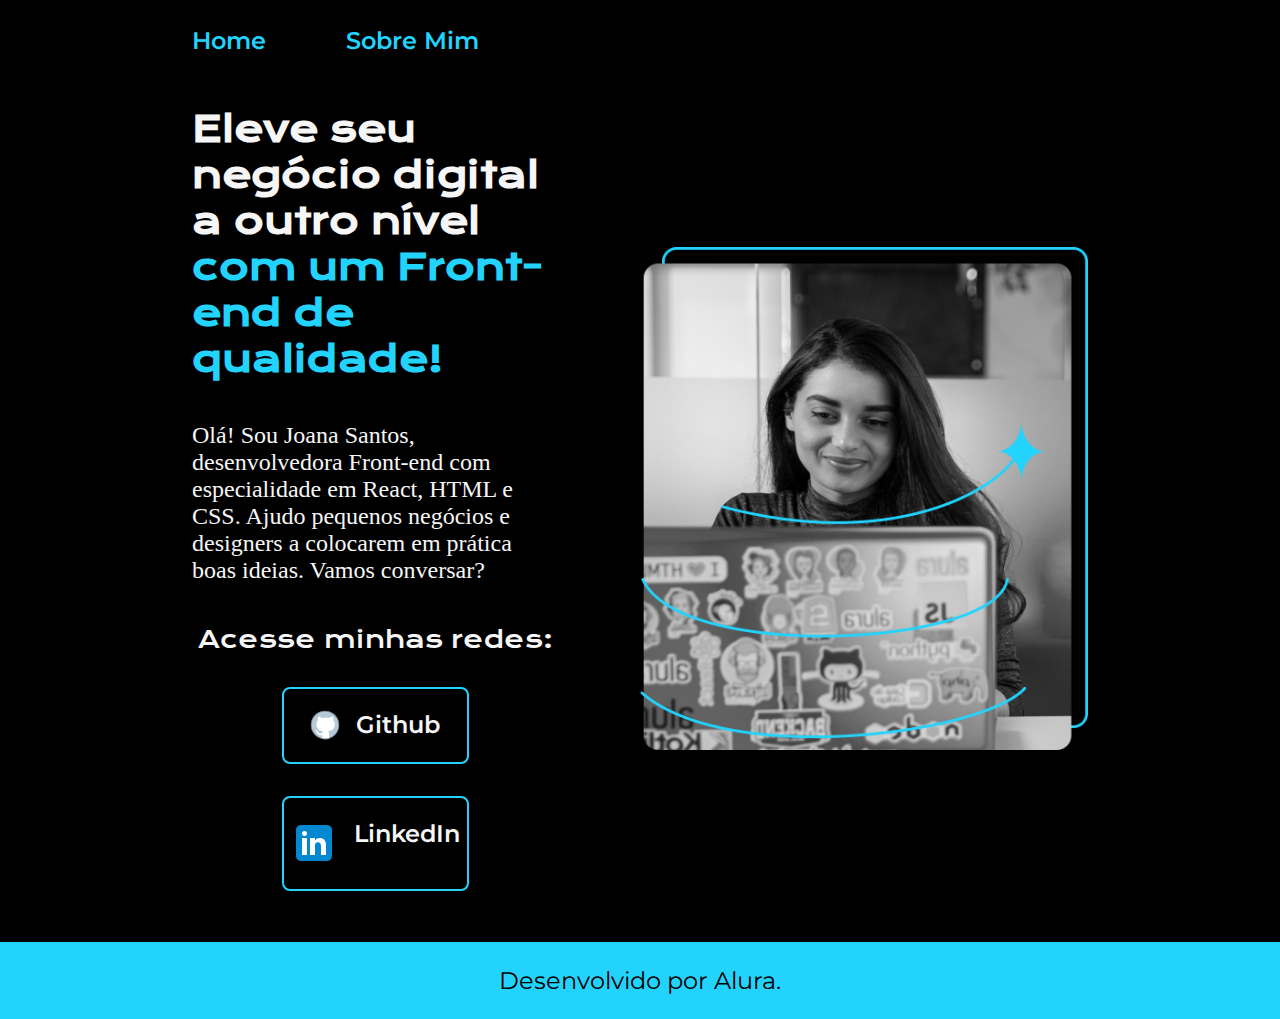
<file: index.html>
<!DOCTYPE html>
<html lang="pt-br">
<head> 
    <meta charset="UTF-8">
    <meta name="viewport" content="width=device-width, initial-scale=1.0">
    <meta http-equiv="X-UA-Compatible" content="IE=edge">
    <title>Portfólio</title>
    <link rel="stylesheet" href="./style/style.css">
</head>
<body>
    <header class="cabecalho">
        <nav class="cabecalho__menu">
            <a class="cabecalho__menu__link" href="index.html">Home</a>
            <a class="cabecalho__menu__link" href="about.html">Sobre Mim</a>
        </nav>
    </header>
    <main class="apresentacao">
        <section class="apresentacao__conteudo">
            <h1 class="apresentacao__conteudo__titulo">Eleve seu negócio digital a outro nível <strong class="titulo-destaque">com um Front-end de qualidade!</strong></h1>
            <p class="apresentacao__conteudo__texto">Olá! Sou Joana Santos, desenvolvedora Front-end com especialidade em React, HTML e CSS. Ajudo pequenos negócios e designers a colocarem em prática boas ideias. Vamos conversar?</p>
            <div class="apresentacao__links">
                <h2 class="apresentacao__links__subtitulo">Acesse minhas redes:</h2>
                <a class="apresentacao__links__navegacao" href="https://github.com/anapzimmer">
                    <img src="./assets/github.png">   
                     Github
                </a>
                <a class="apresentacao__links__navegacao" href="https://www.linkedin.com/in/anappzimmer/">
                    <img src="./assets/linkidin.png">   
                     LinkedIn
                </a>
            </div>
        </section>
        <img class="apresentacao__imagem" src="./assets/Imagem.png" alt="Foto da Joana Santos programando">
    </main>
    <footer class="rodape">Desenvolvido por Alura.</footer>
</body>
</html>
</file>
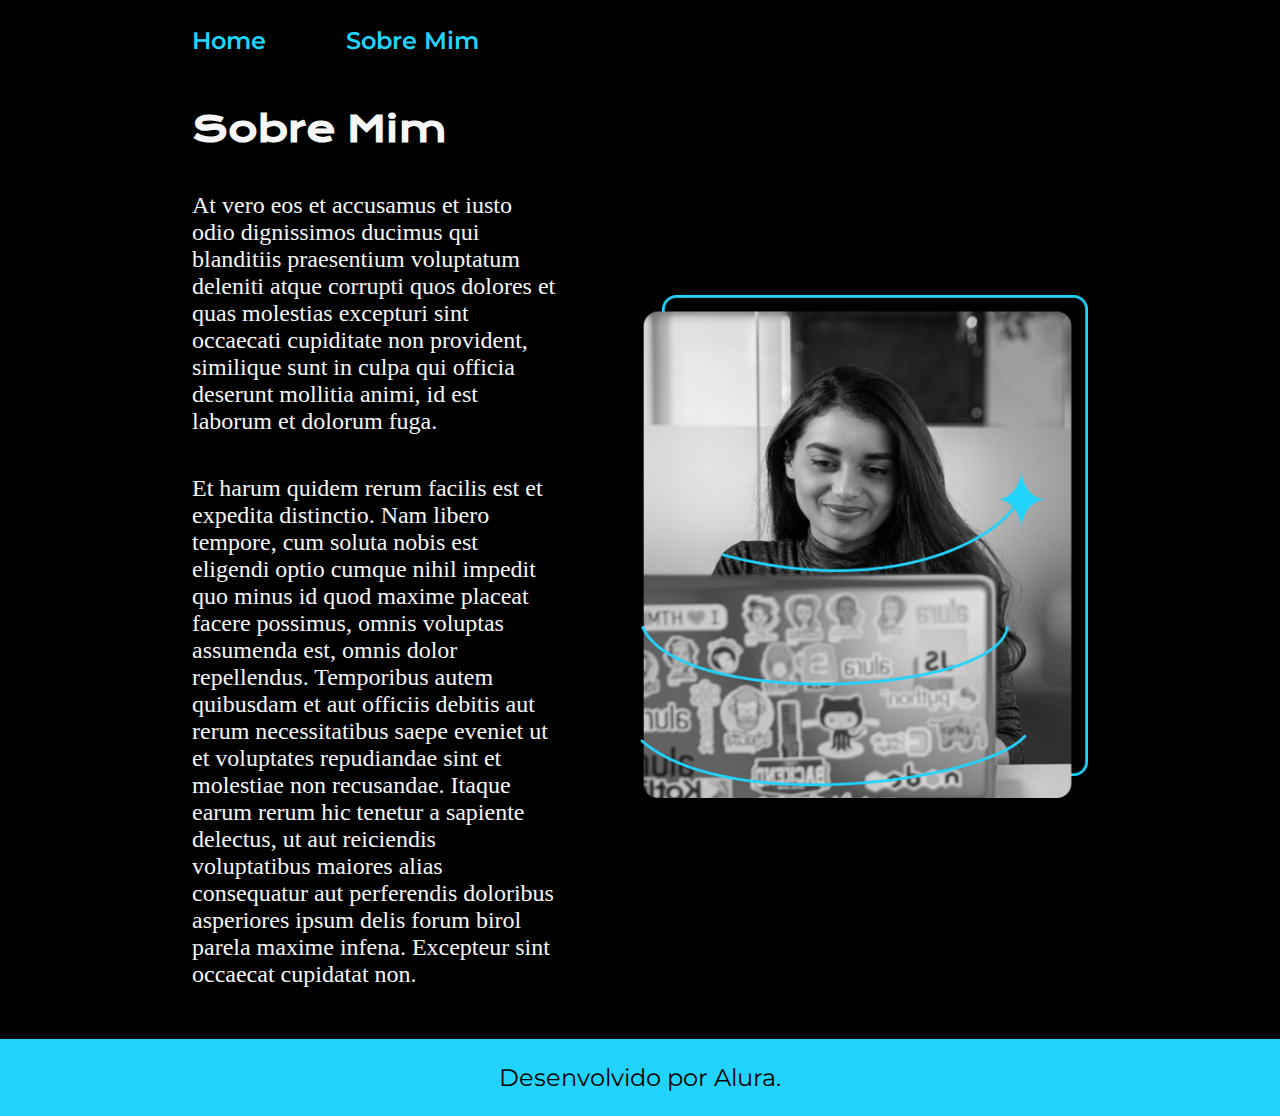
<file: about.html>
<!DOCTYPE html>
<html lang="pt-br"> 
<head class="cabecalho">
    <meta charset="UTF-8">
    <meta name="viewport" content="width=device-width, initial-scale=1.0">
    <title>Sobre Mim</title>
    <link rel="stylesheet" href="style/style.css">
</head>
<body>
    <header class="cabecalho">
        <nav class="cabecalho__menu">
            <a class="cabecalho__menu__link" href="index.html">Home</a>
            <a class="cabecalho__menu__link" href="about.html">Sobre Mim</a>
        </nav>
    </header>
    <main class="apresentacao">
        <section class="apresentacao__conteudo">
            <h1 class="apresentacao__conteudo__titulo">Sobre Mim</h1>
            <p class="apresentacao__conteudo__texto">At vero eos et accusamus et iusto odio dignissimos ducimus qui blanditiis praesentium voluptatum deleniti atque corrupti quos dolores et quas molestias excepturi sint occaecati cupiditate non provident, similique sunt in culpa qui officia deserunt mollitia animi, id est laborum et dolorum fuga.</p>
            <p class="apresentacao__conteudo__texto">Et harum quidem rerum facilis est et expedita distinctio. Nam libero tempore, cum soluta nobis est eligendi optio cumque nihil impedit quo minus id quod maxime placeat facere possimus, omnis voluptas assumenda est, omnis dolor repellendus. Temporibus autem quibusdam et aut officiis debitis aut rerum necessitatibus saepe eveniet ut et voluptates repudiandae sint et molestiae non recusandae. Itaque earum rerum hic tenetur a sapiente delectus, ut aut reiciendis voluptatibus maiores alias consequatur aut perferendis doloribus asperiores ipsum delis forum birol parela maxime infena. Excepteur sint occaecat cupidatat non.</p>
        </section>
        <img class="apresentacao__imagem" src="./assets/Imagem.png" alt="Foto da Joana Santos programando">
    </main>
    <footer class="rodape">Desenvolvido por Alura.</footer>
</body>
</html>
</file>
<file: style/style.css>
@import url('https://fonts.googleapis.com/css2?family=Krona+One&family=Montserrat:ital,wght@0,100..900;1,100..900&display=swap');

:root {
    --cor-primaria: #000000;
    --cor-secundaria: #f6f6f6;
    --cor-terciaria:  #22D4FD;
    --cor-hover: #3f4e4f;

    --fonte-primaria: "Krona One", serif;
    --fonte-secundaria:'Montserrat', sans-serif
}

*{
    margin: 0;
    padding: 0;
}

body {
    /* height: 100vh; */
    box-sizing: border-box;
    background-color: var(--cor-primaria);
    color: var(--cor-secundaria);
}

.titulo-destaque{
    color: var(--cor-terciaria);
}

.cabecalho {
    padding: 2% 0% 0% 15%;
}

.cabecalho__menu{
    display: flex;
    gap: 80px;
}

.cabecalho__menu__link {
    font-family: var(--fonte-secundaria);
    font-size: 24px;
    font-weight: 600;
    color: var(--cor-terciaria);
    text-decoration: none;
}

.apresentacao {
    padding: 4% 15%;
    display: flex;
    align-items: center;
    justify-content: space-between;
    gap:82px;
}

.apresentacao__conteudo {
    width: 50%;
    display: flex;
    flex-direction: column;
    gap: 40px;
}

.apresentacao__conteudo__titulo {
    font-size: 2.25rem;
    font-family: var(--fonte-primaria);
}

.apresentacao__conteudo__texto {
    font-size: 1.5rem;
    font-family: (var(--fonte-secundaria));
}

.apresentacao__links {
    display: flex;
    flex-direction: column; 
    justify-content: space-between;
    align-items: center;
    gap: 32px;
}

.apresentacao__links__subtitulo {
    font-family: var(--fonte-primaria);
    font-weight: 400;
    font-size: 1.5rem;
}

.apresentacao__links__navegacao {
    display: flex;
    justify-content: center;
    gap: 16px; /* distancia entre o icone e a palavra */
    border: 2px solid var(--cor-terciaria);
    width: 50%;
    text-align: center;
    border-radius: 8px;
    font-size: 1.5rem;
    font-weight: 600;
    padding: 21.5px 0;
    text-decoration: none;
    color: var(--cor-secundaria);
    font-family: var(--fonte-secundaria);
}

.apresentacao__links__link:hover {
    background-color: var(--cor-hover);
}

.apresentacao__imagem {
    width: 50%;
}

.rodape {
    padding: 24px;
    color: var(--cor-primaria);
    background-color: var(--cor-terciaria);
    text-align: center;
    font-family: var(--fonte-secundaria);
    font-size: 1.5rem;
    font-weight: 400;
}

@media (max-width: 1200px){
    .cabecalho{
        padding: 10%;
    }

    .cabecalho__menu {
        justify-content: center;
    }

    .apresentacao {
        flex-direction: column-reverse;
        padding: 5%;
    }

    .apresentacao__conteudo {
        width: auto;
    }
}
</file>
